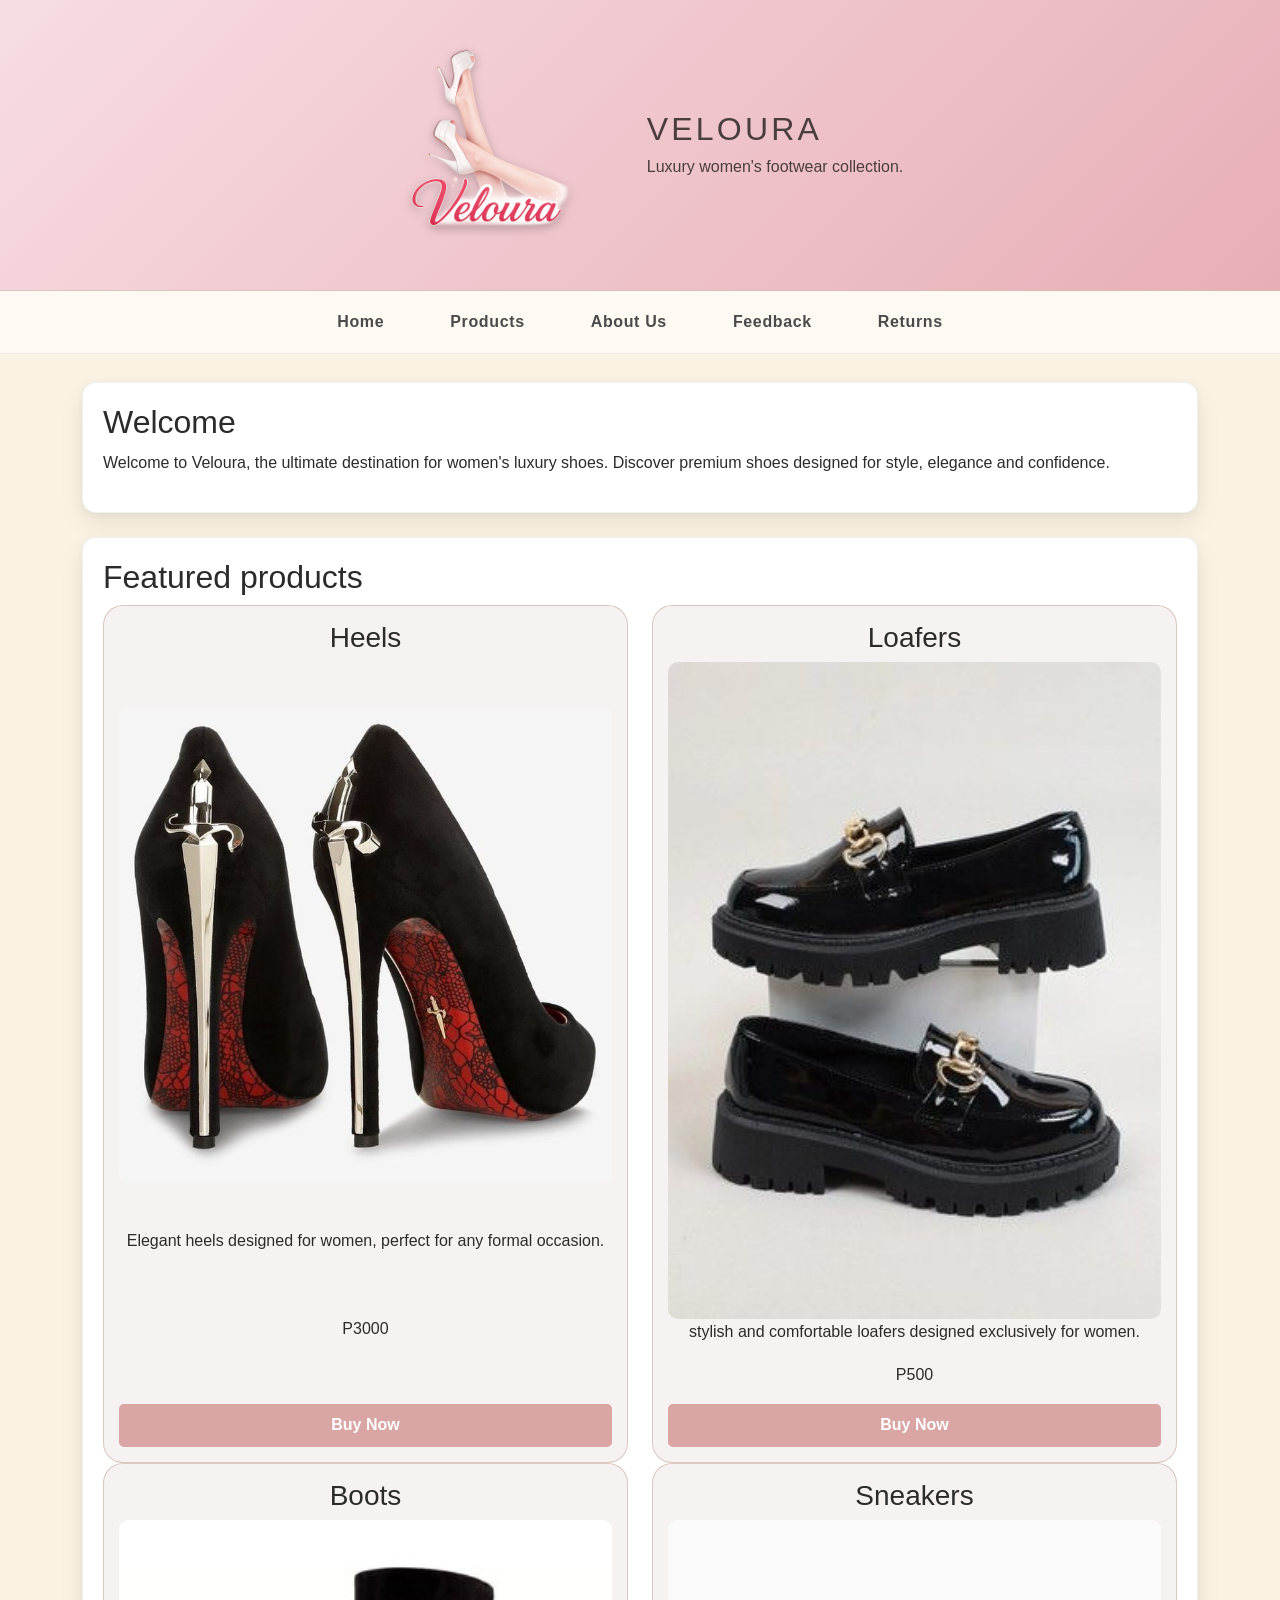
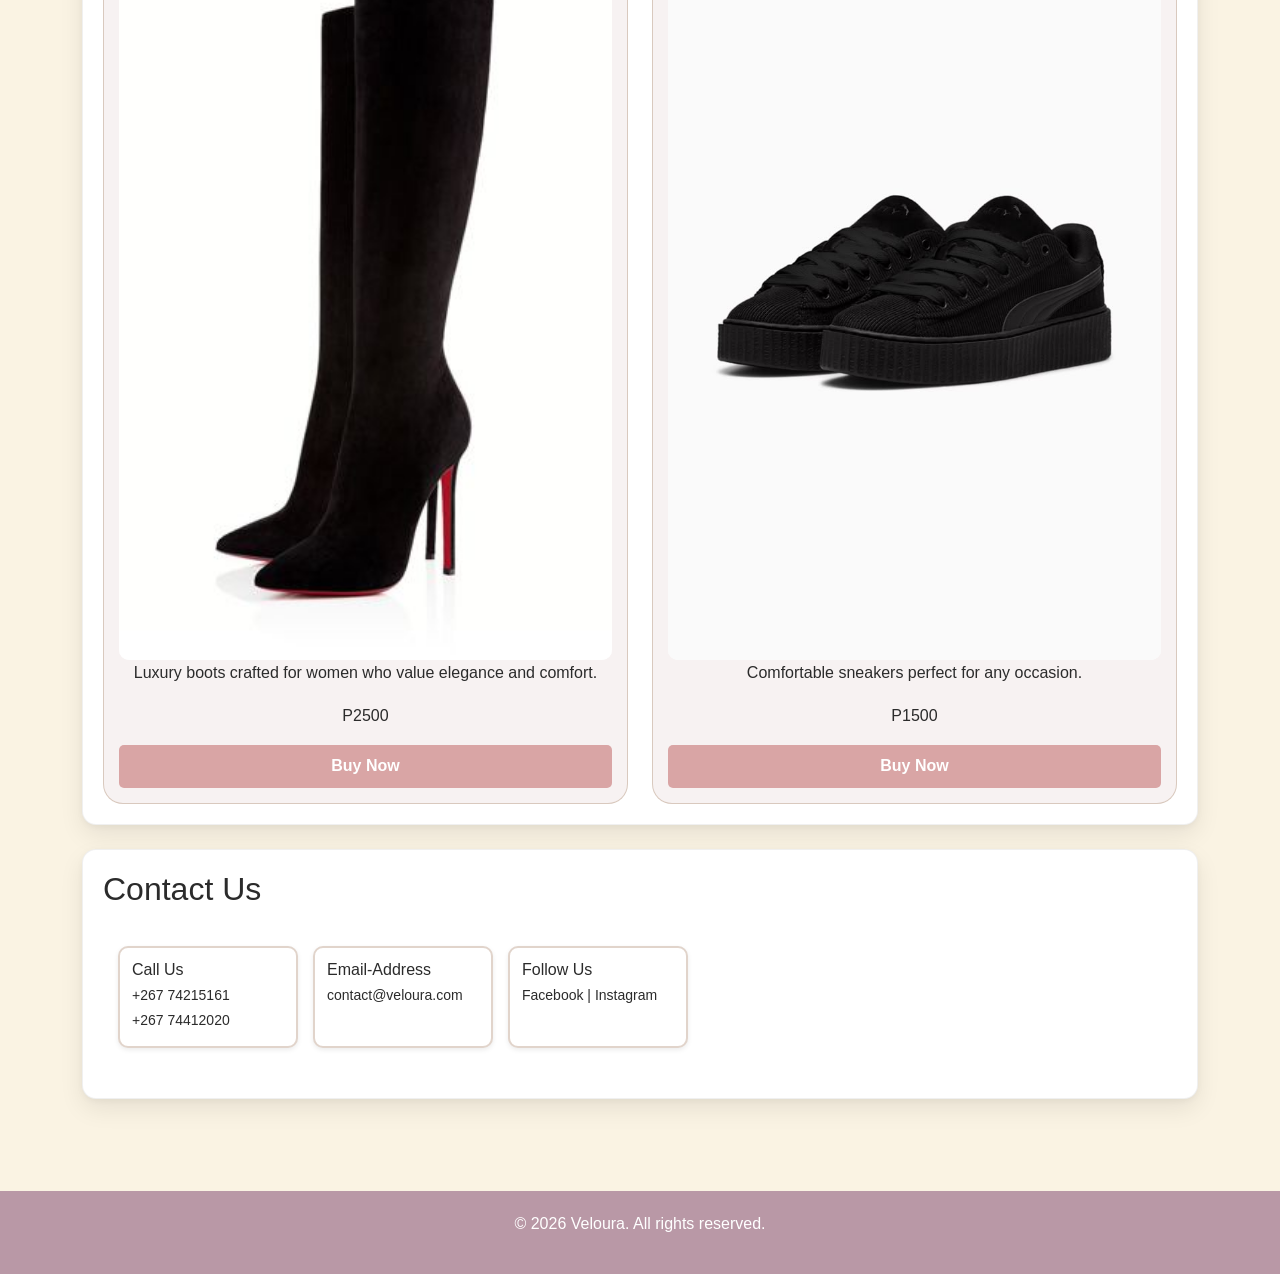
<file: index.html>
<!DOCTYPE html>
<html lang="en">
<head>
    <meta charset="UTF-8">
    <meta name="viewport" content="width=device-width, initial-scale=1.0">
    <title>VELOURA</title>
    <!-- Bootstrap CSS Added -->
    <link href="https://cdn.jsdelivr.net/npm/bootstrap@5.3.0/dist/css/bootstrap.min.css" rel="stylesheet">
    <link rel="stylesheet" href="style.css">
</head>
<body>
    <!-- Header Section -->
    <header class="site-header">

    <img src="image/logo.png" alt="Veloura Logo" class="logo">

    <div class="header-text">
        <h1> Veloura </h1>
        <p> Luxury women's footwear collection. </p>
    </div>
    </header>
    
    <!-- Navigation -->
    <nav>
        <a href="index.html">Home</a>
        <a href="products.html">Products</a>
        <a href="about.html">About Us</a>
        <a href="feedback.html">Feedback</a>
        <a href="returns.html">Returns</a>
    </nav>
    
    <!-- Main Content -->
    <main class="container">

  <!-- Welcome Section -->
  <section class="welcome-box">
    <h2>Welcome</h2>
    <p> Welcome to Veloura, the ultimate destination for women's luxury shoes. Discover premium shoes designed for style, elegance and confidence.</p>
  </section>

  <!-- Featured Products -->
  <section class="featured-box">
    <h2>Featured products</h2>

    <div class="row">

      <!-- Heels -->
     <div class="col-md-6 col-lg-6">   
      <div class="product-card h-100">
        <h3>Heels</h3>
        <a href="products.html?category=heels">
          <img src="image/Veloura classic heels.jpg" alt="Veloura-classic-heels">
        </a>
        <p>Elegant heels designed for women, perfect for any formal occasion.</p>
        <p>P3000</p>
        <a href="products.html?category=heels" class="buy-btn">Buy Now</a>
      </div>
     </div>    

      <!-- Loafers -->
     <div class="col-md-6 col-lg-6">   
      <div class="product-card h-100">
        <h3>Loafers</h3>
        <a href="products.html?category=loafers">
          <img src="image/Veloura premium loafers.jpg" alt="Veloura-premium-loafers">
        </a>
        <p>stylish and comfortable loafers designed exclusively for women.</p>
        <p>P500</p>
        <a href="products.html?category=loafers" class="buy-btn">Buy Now</a>
      </div>
     </div>    

      <!-- Boots -->
    <div class="col-md-6 col-lg-6">
      <div class="product-card h-100">
        <h3>Boots</h3>
        <a href="products.html?category=boots">
          <img src="image/Veloura Royal Boots.jpg" alt="Veloura-Royal-Boots">
        </a>
        <p>Luxury boots crafted for women who value elegance and comfort.</p>
        <p>P2500</p>
        <a href="products.html?category=boots" class="buy-btn">Buy Now</a>
      </div>
    </div>   

      <!-- Sneakers -->
    <div class="col-md-6 col-lg-6">
      <div class="product-card h-100">
        <h3>Sneakers</h3>
        <a href="products.html?category=sneakers">
          <img src="image/Veloura premium Sneakers.jpg" alt="Veloura-premium-Sneakers">
        </a>
        <p>Comfortable sneakers perfect for any occasion.</p>
        <p>P1500</p>
        <a href="products.html?category=sneakers" class="buy-btn">Buy Now</a>
      </div>
    </div>   

    </div>
  </section>

  <!-- Contact -->
  <section class="contact-box-main">
    <h2>Contact Us</h2>

    <div class="contact-container">
      <div class="contact-box">
        <h3>Call Us</h3>
        <p>+267 74215161</p>
        <p>+267 74412020</p>
      </div>

      <div class="contact-box">
        <h3>Email-Address</h3>
        <p>contact@veloura.com</p>
      </div>

      <div class="contact-box">
        <h3>Follow Us</h3>
        <p>Facebook | Instagram</p>
      </div>
    </div>
  </section>

</main>

    
    <!-- Footer -->
    <footer>
        <p>&copy; 2026 Veloura. All rights reserved.</p>
    </footer>
    <script src="script.js"></script>

</body>
</html>
</file>
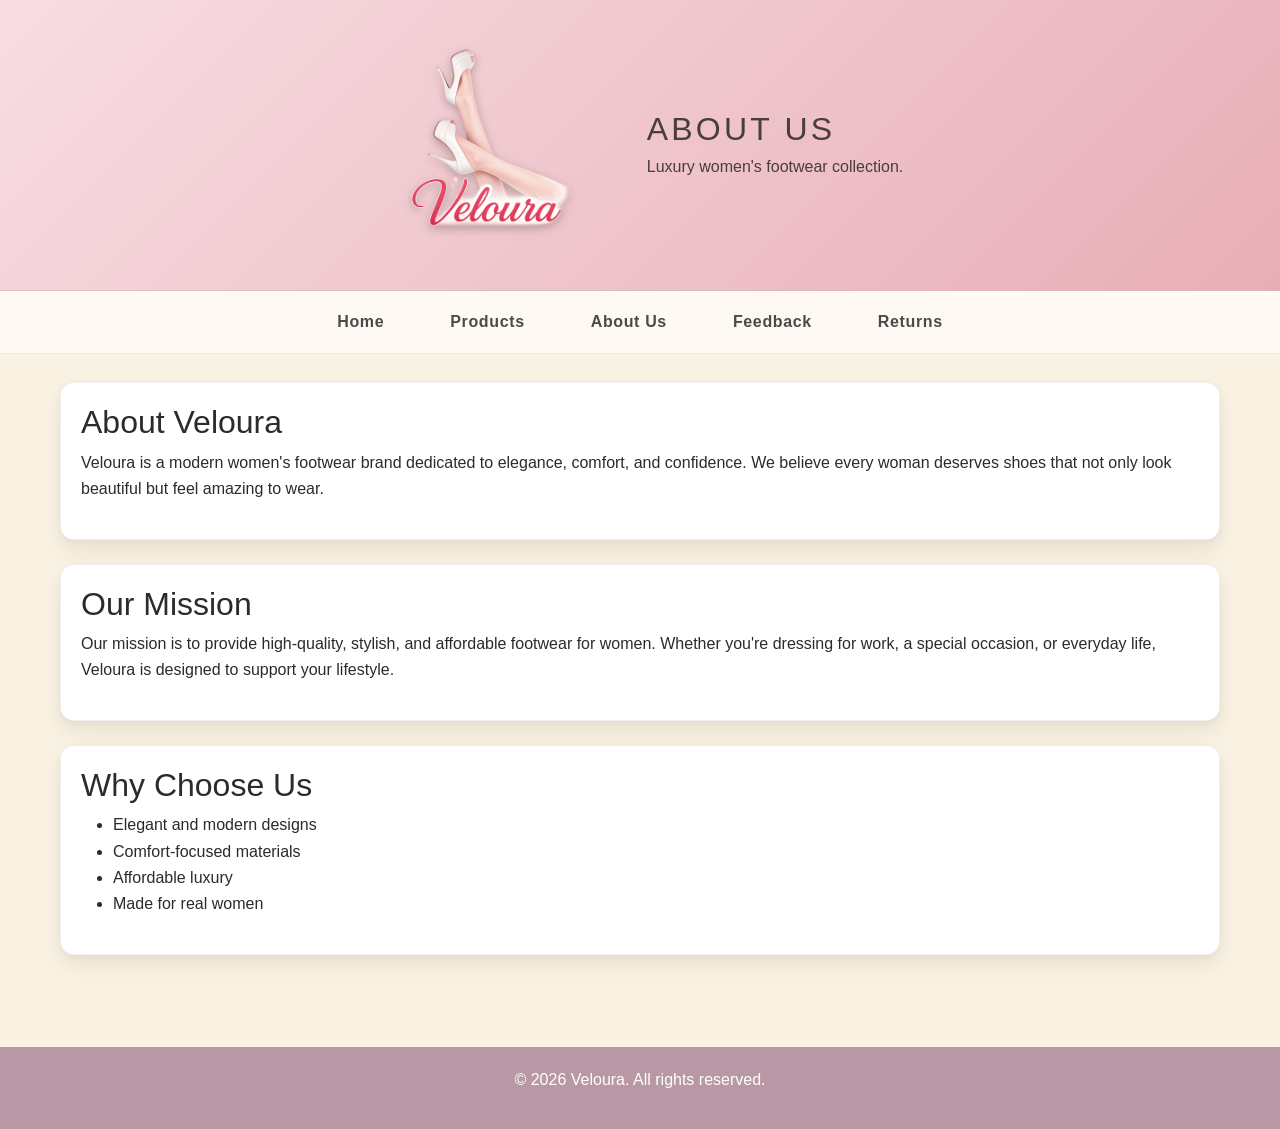
<file: about.html>
<!DOCTYPE html>
<html lang="en">
<head>
    <meta charset="UTF-8">
    <meta name="viewport" content="width=device-width, initial-scale=1.0">
    <title>About Us - Veloura</title>
    <link href="https://cdn.jsdelivr.net/npm/bootstrap@5.3.3/dist/css/bootstrap.min.css" rel="stylesheet">
    <link rel="stylesheet" href="style.css">
</head>
<body>
    <!-- Header Section -->
<header class="site-header">
         <img src="image/logo.png" alt="Veloura Logo" class="logo">
        
    <div class="header-text">
        <h1>About Us</h1>
        <p> Luxury women's footwear collection. </p>
     </div>   
        
 </header>

    <!-- Navigation -->
    <nav>
        <a href="index.html">Home</a>
        <a href="products.html">Products</a>
        <a href="about.html">About Us</a>
        <a href="feedback.html">Feedback</a>
        <a href="returns.html">Returns</a>
    </nav>

    <!-- Main Content -->
    <main>

        <section>
            <h2>About Veloura</h2>
            <p>
                Veloura is a modern women's footwear brand dedicated to elegance, comfort, and confidence.
                We believe every woman deserves shoes that not only look beautiful but feel amazing to wear.
            </p>
        </section>

        <section>
            <h2>Our Mission</h2>
            <p>
                Our mission is to provide high-quality, stylish, and affordable footwear for women.
                Whether you're dressing for work, a special occasion, or everyday life,
                Veloura is designed to support your lifestyle.
            </p>
        </section>

        <section>
            <h2>Why Choose Us</h2>
            <ul>
                <li>Elegant and modern designs</li>
                <li>Comfort-focused materials</li>
                <li>Affordable luxury</li>
                <li>Made for real women</li>
            </ul>
        </section>

    </main>

    <!-- Footer -->
    <footer>
        <p>&copy; 2026 Veloura. All rights reserved.</p>
    </footer>

    <!-- Bootstrap JS Bundle Added -->
    <script src="https://cdn.jsdelivr.net/npm/@popperjs/core@2.11.6/dist/umd/popper.min.js"></script> 
    <script src="https://cdn.jsdelivr.net/npm/bootstrap@5.3.0/dist/js/bootstrap.min.js"></script> 
</body>
</html>
</file>
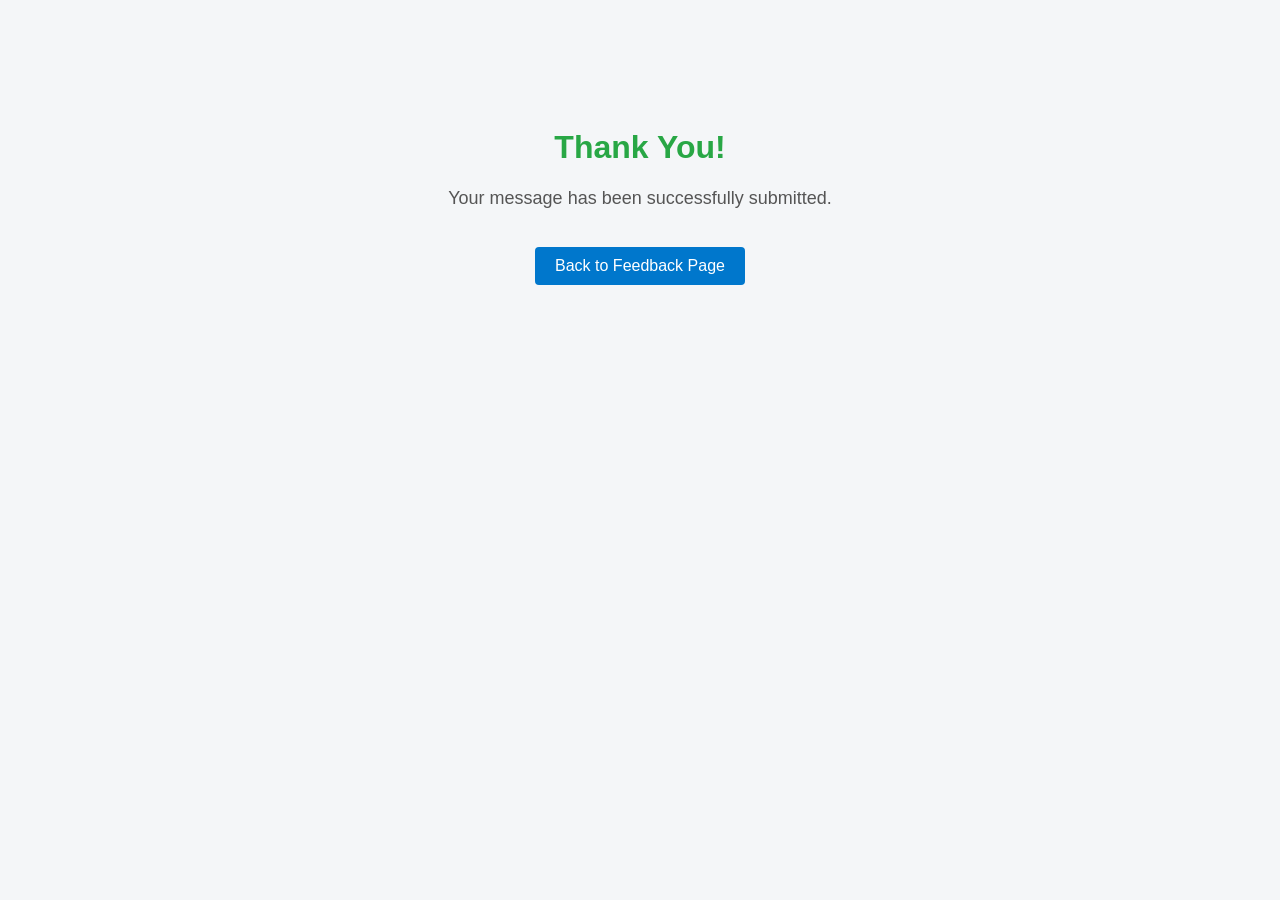
<file: acknowledgement.html>
<!DOCTYPE html>
<html lang="en">
<head>
    <meta charset="UTF-8">
    <meta name="viewport" content="width=device-width, initial-scale=1.0">
    <title>Thank You</title>

    <style>
        body {
            font-family: Arial, sans-serif;
            background-color: #f4f6f8;
            text-align: center;
            padding-top: 100px;
        }

        h1 {
            color: #28a745;
        }

        p {
            font-size: 18px;
            color: #555;
        }

        a {
            display: inline-block;
            margin-top: 20px;
            text-decoration: none;
            color: white;
            background-color: #0077cc;
            padding: 10px 20px;
            border-radius: 4px;
        }

        a:hover {
            background-color: #005fa3;
        }
    </style>
</head>
<body>

    <h1>Thank You!</h1>
    <p>Your message has been successfully submitted.</p>

   <a href="#" id="backLink">Go Back</a>

<script>
const params = new URLSearchParams(window.location.search);

// detect source page using URL or referrer
if (document.referrer.includes("returns.html")) {
    document.getElementById("backLink").href = "returns.html";
    document.getElementById("backLink").textContent = "Back to Returns Page";
} else {
    document.getElementById("backLink").href = "feedback.html";
    document.getElementById("backLink").textContent = "Back to Feedback Page";
}
</script>

</body>
</html>
</file>
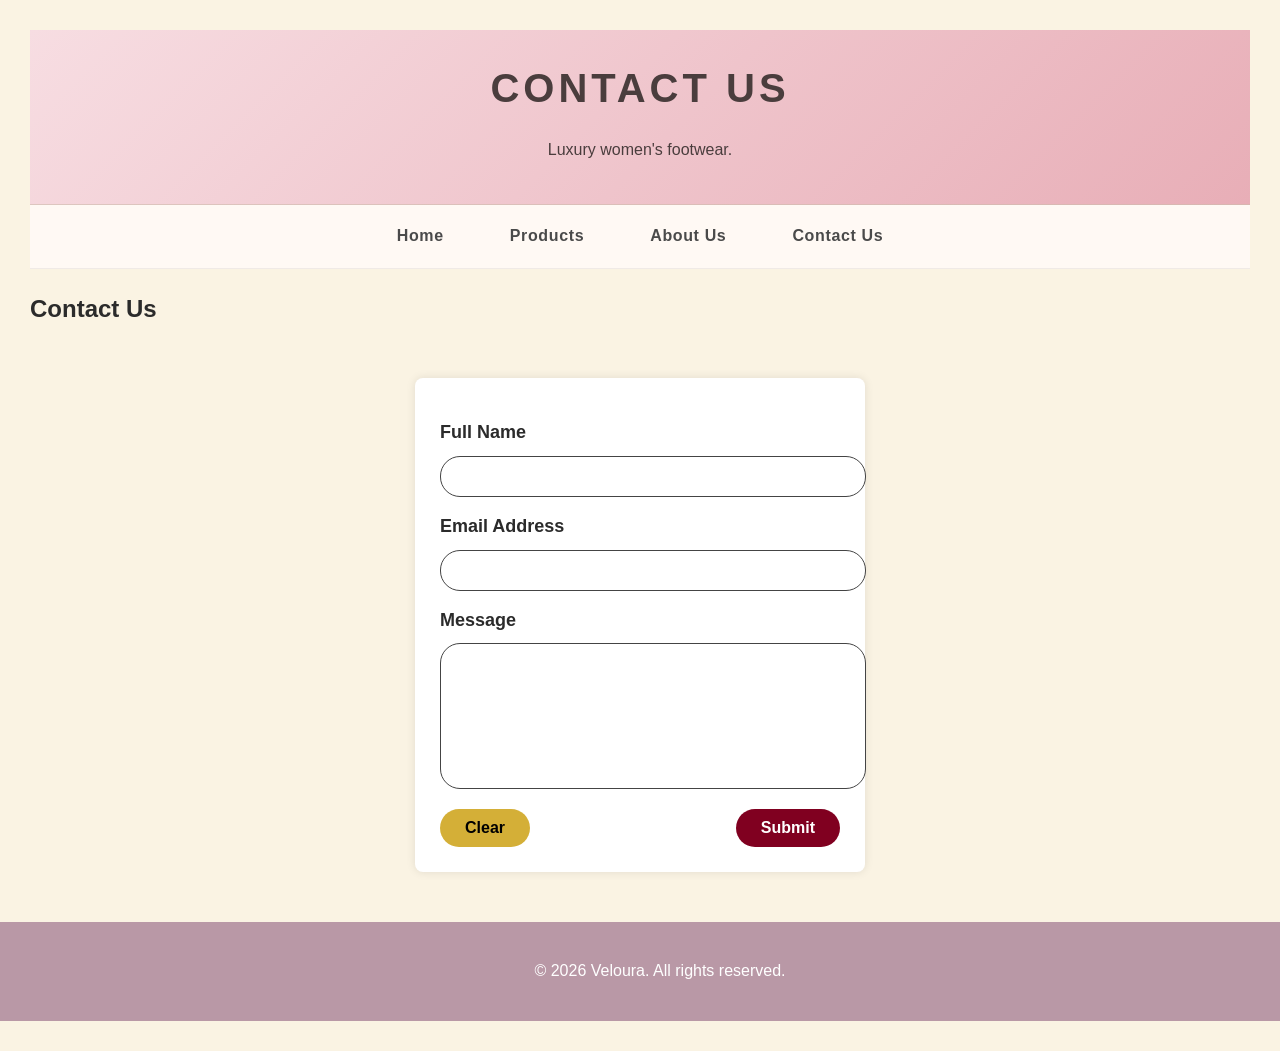
<file: contact.html>
<!DOCTYPE html>
<html lang="en">
<head>
    <meta charset="UTF-8">
    <title>Veloura | Contact</title>
    <link rel="stylesheet" href="style.css">

    <style>
        body {
            font-family: Arial, sans-serif;
            padding: 30px;
        }


        form {
            width: 400px;
            margin: auto;
            margin-top: 50px;
            margin-bottom: 50px;
            background-color: white;
            padding: 25px;
            border-radius: 8px;
            box-shadow: 0 0 10px rgba(0,0,0,0.1);
        }

        label {
            display: block;
            margin-top: 15px;
            font-weight: bold;
        }

        input, textarea {
            width: 100%;
            padding: 10px;
            margin-top: 5px;
            border: 1px solid #ccc;
            border-radius: 4px;
        }

        textarea {
            height: 120px;
            resize: none;
        }

        .buttons {
            margin-top: 20px;
            text-align: center;
        }

        button {
            padding: 10px 20px;
            border: none;
            border-radius: 4px;
            cursor: pointer;
            font-size: 16px;
        }

        .submit-btn {
            background-color: #800020;
            color: white;
        }

        .clear-btn {
            background-color: #D4AF37;
            color: black;
            margin-right: 10px;
        }

        button:hover {
            opacity: 0.9;
        }
    </style>
</head>
<body>

    <!-- Header Section -->
    <header>
        <h1>Contact Us</h1>
        <p> Luxury women's footwear. </p>
    </header>

    <!-- Navigation -->
    <nav>
        <a href="index.html">Home</a>
        <a href="#">Products</a>
        <a href="about.html">About Us</a>
        <a href="contact.html">Contact Us</a>
    </nav>
    <h2 style="text-aglin:center;">Contact Us</h2>
    <form action="acknowledgement.html" method="get">
        <label for="name">Full Name</label>
        <input type="text" id="name" name="name" required>

        <label for="email">Email Address</label>
        <input type="email" id="email" name="email" required>

        <label for="message">Message</label>
        <textarea id="message" name="message" required></textarea>

        <div class="buttons">
            <button type="reset" class="clear-btn">Clear</button>
            <button type="submit" class="submit-btn">Submit</button>
        </div>
    </form>

<!-- Footer -->
    <footer>
        <p>&copy; 2026 Veloura. All rights reserved. </p>
    </footer>
</body>
</html>
</file>
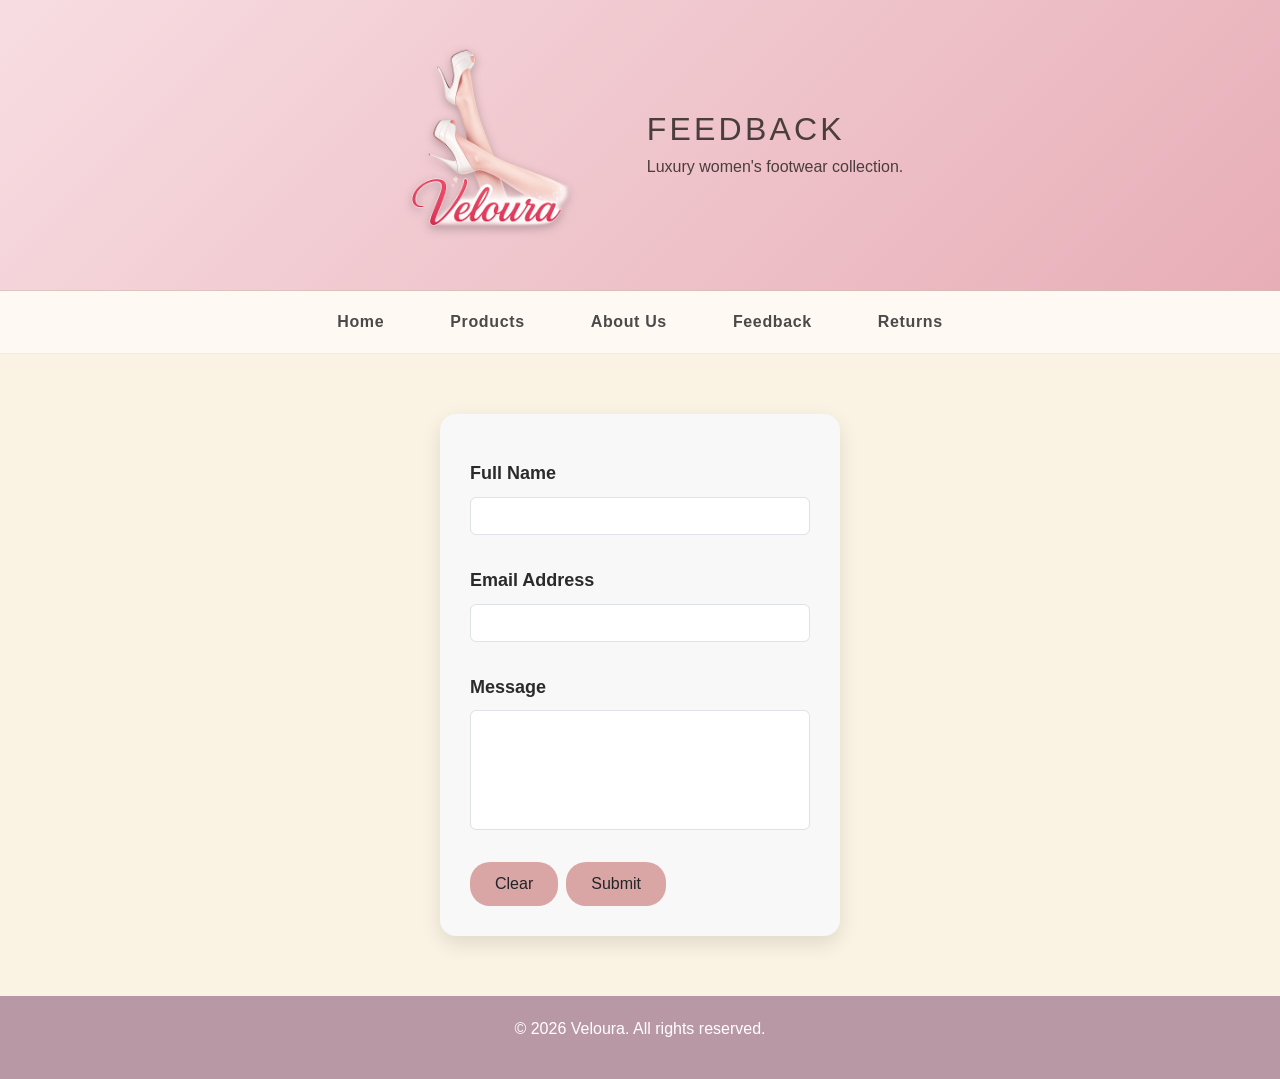
<file: feedback.html>
<!DOCTYPE html>
<html lang="en">
<head>
    <meta charset="UTF-8">
    <meta name="viewport" content="width=device-width, initial-scale=1.0">
    <link href="https://cdn.jsdelivr.net/npm/bootstrap@5.3.0/dist/css/bootstrap.min.css" rel="stylesheet">
    <link rel="stylesheet" href="style.css">
    <title>Veloura | Feedback</title>
</head>
<body>

    <!-- Header Section -->
    <header class="site-header">

    <img src="image/logo.png" alt="Veloura Logo" class="logo">

    <div class="header-text">
        <h1>Feedback</h1>
        <p> Luxury women's footwear collection. </p>
    </div>
    </header>

    <!-- Navigation -->
    <nav>
        <a href="index.html">Home</a>
        <a href="products.html">Products</a>
        <a href="about.html">About Us</a>
        <a href="feedback.html">Feedback</a>
        <a href="returns.html">Returns</a>
    </nav>
    <div class="container mt-5">
    <form action="acknowledgement.html" method="get">
        <label for="name">Full Name</label>
        <input type="text" class="form-control mb-3" id="name" name="name" required>

        <label for="email">Email Address</label>
        <input type="email" class="form-control mb-3" id="email" name="email" required>

        <label for="message">Message</label>
        <textarea id="message" class="form-control mb-3" name="message" required></textarea>

      <div class="mt-3 d-flex gap-2">
         <button type="reset" class="btn clear-btn">Clear</button>
         <button type="submit" class="btn submit-btn">Submit</button>
      </div>
    </form>
 </div>     

<!-- Footer -->
    <footer>
        <p>&copy; 2026 Veloura. All rights reserved. </p>
    </footer>
</body>
</html>
</file>
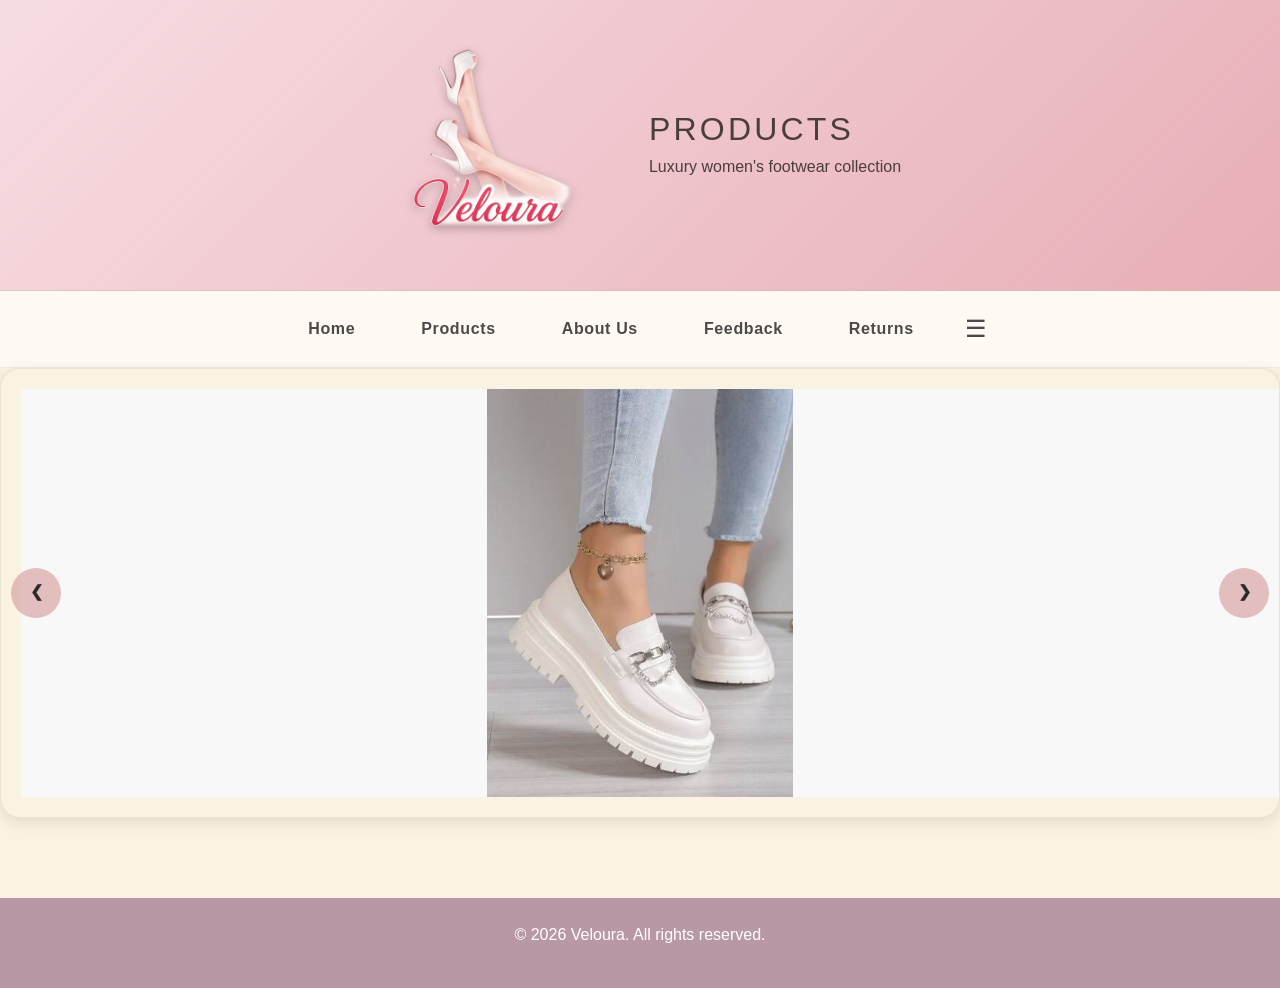
<file: products.html>
<!DOCTYPE html>
<html lang="en">
<head>
    <meta charset="UTF-8">
    <meta name="viewport" content="width=device-width, initial-scale=1.0">
    <title>Products - Veloura</title>
    <!-- Bootstrap Link -->
    <link href="https://cdn.jsdelivr.net/npm/bootstrap@5.3.0/dist/css/bootstrap.min.css" rel="stylesheet">
    <link rel="stylesheet" href="style.css">
</head>
<body class="product-page">
    <!-- HEADER SECTION -->
     <header class="site-header">

    <img src="image/logo.png" alt="Veloura Logo" class="logo">

    <div class="header-text">
        <h1>PRODUCTS</h1>
        <p>Luxury women's footwear collection</p>
    </div>
    </header>

    <!-- NAVIGATION SECTION -->
    <nav>
            <a href="index.html">Home</a>
            <a href="products.html">Products</a>
            <a href="about.html">About Us</a>
            <a href="feedback.html">Feedback</a>
            <a href="returns.html">Returns</a>
            
            <!-- Dropdown Menu -->
            <div class="menu-container">
                <div class="menu-toggle" id="menu-toggle">☰</div>
                <div class="dropdown-menu" id="dropdown-menu">
                    <ul>
                        <li data-cat="heels">Heels</li>
                        <li data-cat="loafers">Loafers</li>
                        <li data-cat="boots">Boots</li>
                        <li data-cat="sneakers">Sneakers</li>
                    </ul>
                </div>
            </div>
    </nav>

    <!--  PRODUCT SHOWCASE SLIDE  -->
    <section class="slideshow-container" id="slideshowContainer">
        <button class="prev" id="prevBtn">&#10094;</button>
        <div class="slide-track" id="slide-track">
          
            <img src="image/slide/shoe1.jpg" class="slide" alt="Showcase Shoe 1" width="800" height="450">
            <img src="image/slide/shoe2.jpg" class="slide" alt="Showcase Shoe 2" width="800" height="450">
            <img src="image/slide/shoe3.jpg" class="slide" alt="Showcase Shoe 3" width="800" height="450">
            <img src="image/slide/shoe4.jpg" class="slide" alt="Showcase Shoe 4" width="800" height="450">
            <img src="image/slide/shoe5.jpg" class="slide" alt="Showcase Shoe 5" width="800" height="450">
            <img src="image/slide/shoe6.jpg" class="slide" alt="Showcase Shoe 6" width="800" height="450"> 
            <img src="image/slide/shoe7.jpg" class="slide" alt="Showcase Shoe 7" width="800" height="450">
            <img src="image/slide/shoe8.jpg" class="slide" alt="Showcase Shoe 8" width="800" height="450">
            <img src="image/slide/shoe9.jpg" class="slide" alt="Showcase Shoe 9" width="800" height="450">
            <img src="image/slide/shoe10.jpg" class="slide" alt="Showcase Shoe 10" width="800" height="450">
            <img src="image/slide/shoe11.jpg" class="slide" alt="Showcase Shoe 11" width="800" height="450">
            <img src="image/slide/shoe12.jpg" class="slide" alt="Showcase Shoe 12" width="800" height="450">
            <img src="image/slide/shoe13.jpg" class="slide" alt="Showcase Shoe 13" width="800" height="450">
            <img src="image/slide/shoe14.jpg" class="slide" alt="Showcase Shoe 14" width="800" height="450">
        </div>
        <button class="next" id="nextBtn">&#10095;</button>
    </section>

    <!-- CATEGORY VIEW -->
    <section class="products-section" id="productsSection">
        <!-- COLOR SIDEBAR -->
        <aside class="color-sidebar">
            <h3>Colors</h3>
            <ul id="colorList">
            </ul>
        </aside>

        <!-- PRODUCTS GRID -->
        <div class="products-grid" id="productsGrid">
        </div>
    </section>

    <footer class="text-center p-4">
        <p>&copy; 2026 Veloura. All rights reserved.</p>
    </footer>

    <script src="script.js"></script>
</body>
</html>
</file>
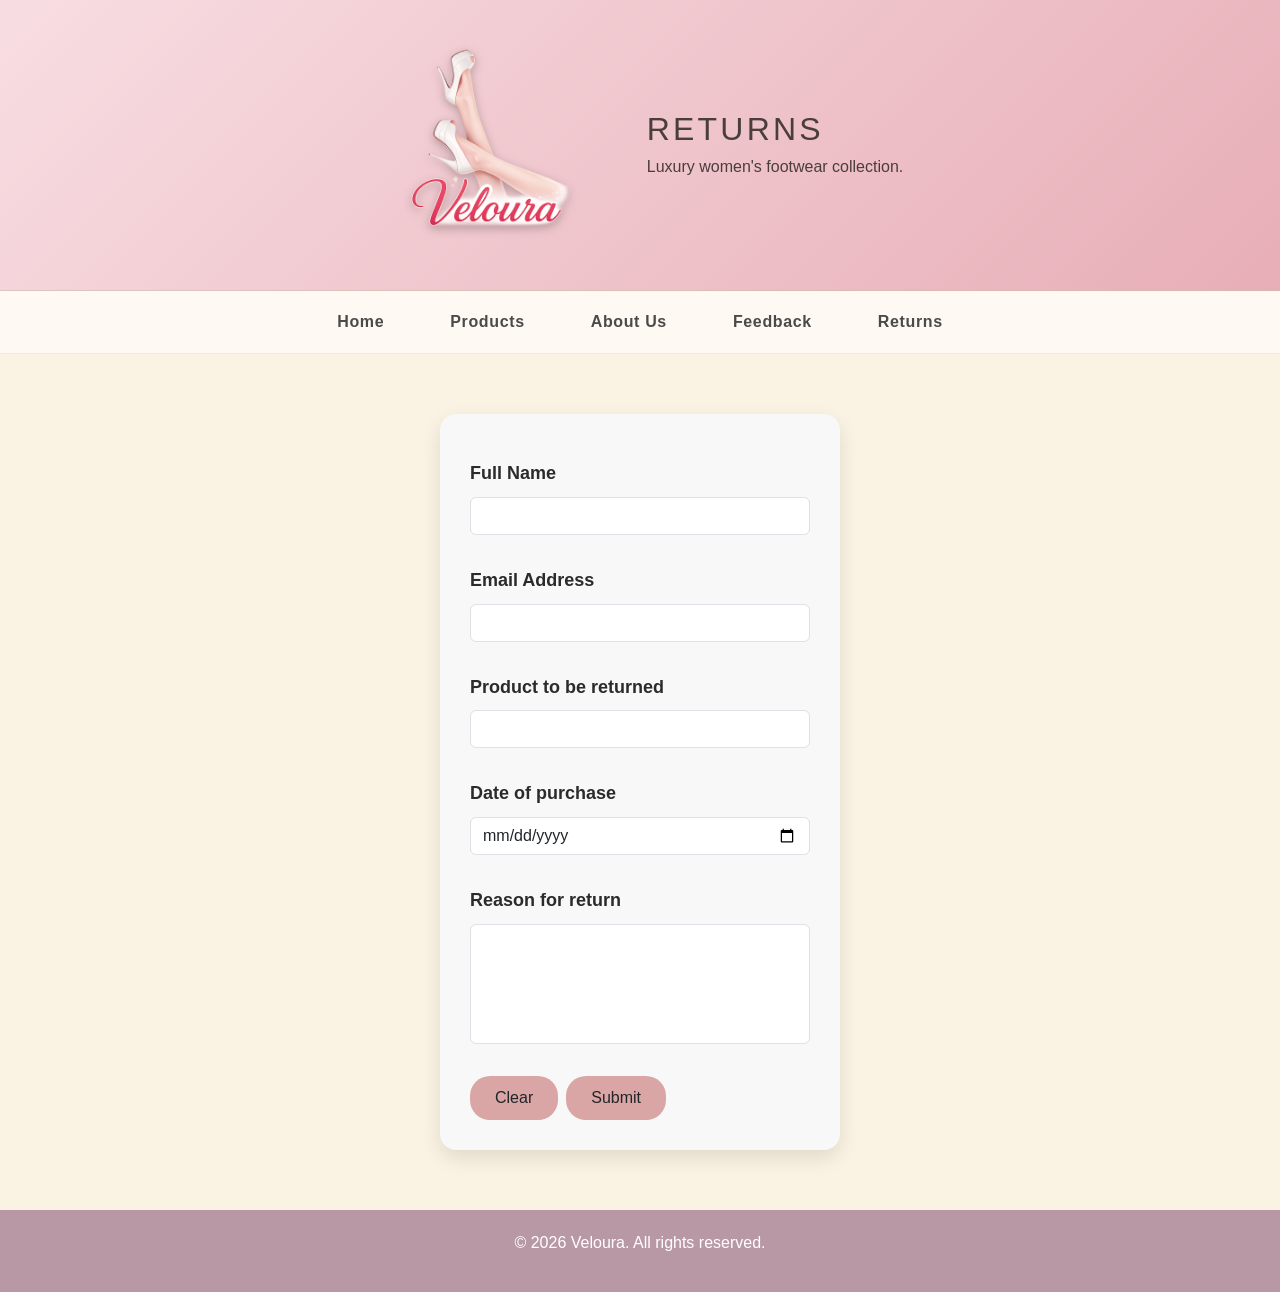
<file: returns.html>
<!DOCTYPE html>
<html lang="en">
<head>
    <meta charset="UTF-8">
    <meta name="viewport" content="width=device-width, initial-scale=1.0">
    <link href="https://cdn.jsdelivr.net/npm/bootstrap@5.3.0/dist/css/bootstrap.min.css" rel="stylesheet">
    <link rel="stylesheet" href="style.css">
    <title>Veloura | Returns</title>
</head>
<body>
    <!-- Header Section -->
    <header class="site-header">

    <img src="image/logo.png" alt="Veloura Logo" class="logo">

    <div class="header-text">
        <h1>Returns</h1>
        <p> Luxury women's footwear collection. </p>
    </div>
    </header>
<!-- Navigation -->
    <nav>
        <a href="index.html">Home</a>
        <a href="products.html">Products</a>
        <a href="about.html">About Us</a>
        <a href="feedback.html">Feedback</a>
        <a href="returns.html">Returns</a>
    </nav>
    <div class="container mt-5">
     <form action="acknowledgement.html" method="get">
        <label for="name">Full Name</label>
        <input type="text" class="form-control mb-3" id="name" name="name" required>

        <label for="email">Email Address</label>
        <input type="email" class="form-control mb-3" id="email" name="email" required>

        <label for="product">Product to be returned</label>
        <input type="text" class="form-control mb-3" id="product" name="product" required>
        
        <label for="date">Date of purchase</label>
        <input type="date" class="form-control mb-3" id="date" name="date" required>
      
         <label for="reason">Reason for return</label>
        <textarea id="reason" class="form-control mb-3" name="reason" required></textarea>

        <div class="mt-3 d-flex gap-2">
         <button type="reset" class="btn clear-btn">Clear</button>
         <button type="submit" class="btn submit-btn">Submit</button>
      </div>
    </form>
 </div>     
    <!-- Footer -->
    <footer>
        <p>&copy; 2026 Veloura. All rights reserved. </p>
    </footer>
</body>
</html>
</file>
<file: style.css>
/* Body */
body {
    margin: 0;
    font-family: "Inter", "Segoe UI", Arial, sans-serif;
    background-color: #FAF3E3;
    color: #2B2B2B;
    line-height: 1.65;
}

/* Header */
header {
    background: linear-gradient(135deg, #F7DDE2, #E8AEB7);
    color: #4A3D3D;
    padding: 25px;
    text-align: center;
    border-bottom: 1px solid rgba(205, 184, 168, 0.6);
}

/* Header layout */
.site-header {
    background: linear-gradient(135deg, #F7DDE2, #E8AEB7);
    padding: 30px 20px; 
    display: flex;
    align-items: center;
    justify-content: center;
    gap: 20px;
}

/* Logo styling */
.site-header .logo {
    height: auto;
    width: 230px;
    object-fit: contain;
    margin-right: 20px;
    filter: drop-shadow(0 3px 5px rgba(0,0,0,0.25));
}

/* Header text */
.header-text {
    text-align: left;
}

.header-text h1 {
    margin: 0;
    font-size: 32px;
    letter-spacing: 0.1em;
}

.header-text p {
    margin: 5px 0 0;
    font-size: 16px;
}



h1 {
    letter-spacing: 0.10em;
    font-size: 40px;
    margin: 0;
    text-transform: uppercase;
}

/* Navigation */
nav {
    background-color: #FFF9F4;
    padding: 12px;
    text-align: center;
    border-bottom: 1px solid rgba(0, 0, 0, 0.06);
}

nav a {
    color: #4A4A4A;
    text-decoration: none;
    margin: 0 15px;
    font-weight: 600;
    letter-spacing: 0.04em;
    padding: 6px 8px;
    border-radius: 6px;
    transition: 0.2s;
}

nav a:hover {
    color: #3A2E2E;
    background-color: rgba(232, 174, 183, 0.20);
}

/* Main */
main {
    padding: 28px 20px;
    max-width: 1200px;
    margin: 0 auto;
}

/* Sections */
section {
    background-color: #FFFFFF;
    padding: 20px;
    margin-bottom: 24px; 
    border-radius: 14px;
    border: 1px solid rgba(0, 0, 0, 0.06);
    box-shadow: 0 10px 24px rgba(0,0,0,0.08), 0 2px 6px rgba(0,0,0,0.04);
}

/* Products Layout*/
.product {
    background: linear-gradient(180deg, #FFFFFF, #FFF6F8 65%, #FFF7F2);
    border: 2px solid rgba(205, 184, 168, 0.6);
    padding: 10px;
    height: auto;
    margin-top: 10px;
    border-radius: 10px;
    box-shadow: 0 10px 24px rgba(0,0,0,0.08), 0 2px 6px rgba(0,0,0,0.04);
    transition: 0.25s ease;
    overflow: hidden;
    display: flex;
    flex-direction: column;
}

@media (max-width: 768px) {
  .featured-grid {
    grid-template-columns: 1fr;
  }

  .site-header {
    flex-direction: column;
    text-align: center;
  }
  nav {
    flex-wrap: wrap;
  }
}
.featured-box .product-card {
  height: 100%;
  display: flex;
  flex-direction: column;
  justify-content: space-between;
  background: #F7F2F2;
  padding: 15px;
  border-radius: 20px;
  border: 1.5px solid rgba(205, 184, 168, 0.7);
  box-shadow: none;
  text-align: center;
  transition: all 0.3s ease;
}
/*  Hover lift effect */
.featured-box .product-card:hover {
  transform: translateY(-8px);
  box-shadow: 0 12px 25px rgba(0,0,0,0.12);
  border-color: #D4AF37;
}

.featured-box .row {
  row-gap: 0;
  align-items: stretch;
}

/* Images */
.product img {
    width: 100%;
    height: auto;
    border-radius: 6px;
    margin-bottom: 10px;
    object-fit: cover;
    background: #FFFFFF;
    border: 1px solid rgba(0, 0, 0, 0.06);
}

.featured-box .buy-btn {
  font-weight: bold;
  text-decoration: none;
}

/* Text */
.product h3 {
    margin: 6px 0;
    font-size: 1.1rem;
    color: #3E2F35;
}

.product p {
    color: #5A5A5A;
}
/* Contact */
.contact-container {
    padding: 30px 15px;
    text-align: center;
    display: flex;
    justify-content: flex-start;
    flex-wrap: wrap;
    gap: 15px;
    max-width: 800px;
}
.contact-box {
    background: #FFFFFF;
    border: 2px solid rgba(205, 184, 168, 0.6);
    padding: 12px 12px;
    border-radius: 10px;
    box-shadow: 0 2px 5px rgba(0,0,0,0.08);
    width: 180px;
    overflow: hidden;
    text-align: left;
}
.contact-box h3 {
    font-size: 16px;
    margin-bottom: 5px;
}
.contact-box p {
    font-size: 14px;
    margin: 2px 0;
}
/* Buttons */
button {
    background-color: #E8AEB7;
    color: #2B2B2B;
    border: none;
    padding: 10px 18px;
    border-radius: 6px;
    font-weight: bold;
    cursor: pointer;
    transition: 0.2s;
}

button:hover {
    background-color: #D996A2;
}
/* Center the form section */
form {
    max-width: 400px;
    margin: 60px auto;
    background-color: #f8f8f8;
    padding: 30px;
    border-radius: 16px;
    box-shadow: 0 8px 20px rgba(0,0,0,0.1);

    display: flex;
    flex-direction: column;
}

/*forms styling */
form label {
    font-weight: bold;
    margin-top: 15px;
    font-size: 18px;
}

/* Inputs + textarea */
form input,
form textarea {
    width: 100%;
    padding: 12px;
    margin-top: 8px;
    border-radius: 20px;
    border: 1px solid #444;
    outline: none;
}

/* Make textarea bigger */
form textarea {
    height: 120px;
    resize: none;
}

/* Buttons container */
.buttons {
    display: flex;
    justify-content: space-between;
    margin-top: 25px;
}

/* Buttons */
.clear-btn,
.submit-btn {
    background-color: #d9a5a5;
    border: none;
    padding: 10px 25px;
    border-radius: 20px;
    font-size: 16px;
    cursor: pointer;
}

/* Hover effect */
.clear-btn:hover,
.submit-btn:hover {
    background-color: #c58f8f;
}

/*Product page style*/
.product-page {
    background-color: #FAF3E3;
    font-family: Arial, sans-serif;
}
nav {
    background-color: #FFF9F4;
    padding: 12px;
    border-bottom: 1px solid rgba(0, 0, 0, 0.06);
    display: flex;
    justify-content: center;
    align-items: center;
    gap: 20px;
}

nav a {
    color: #4A4A4A;
    text-decoration: none;
    font-weight: 600;
    letter-spacing: 0.04em;
    padding: 6px 8px;
    border-radius: 6px;
    transition: 0.2s;
}

nav a:hover {
    color: #3A2E2E;
    background-color: rgba(232, 174, 183, 0.20);
}

.menu-container { 
    position: relative;
    display: inline-block;
}

.menu-toggle { 
    font-size: 24px; 
    cursor: pointer; 
    color: #4A4A4A;
    display: inline-block;
    padding: 6px 8px;
    margin-left: auto;
}

.dropdown-menu {
    position: absolute;
    top: 100%;
    right: 0;
    margin-top: 5px;
    background-color: #f3e8e8;
    width: 150px;
    border-radius: 8px;
    display: none;
    box-shadow: 0 4px 10px rgba(0,0,0,0.1);
    z-index: 9999;
}
.dropdown-menu.active { display: block; }
.dropdown-menu ul { list-style: none; padding: 0; margin: 0; }
.dropdown-menu li { padding: 10px; cursor: pointer; transition: 0.3s; }
.dropdown-menu li:hover { background-color: #d9a5a5; color: white; }

.dropdown-menu {
    display: none;
}

.dropdown-menu.active {
    display: block;
}
/* Slideshow [9, 10] */
.slideshow-container {
    position: relative;
    max-width: 450%;
    /* Default height for Laptops [1] */
    height: 450px; 
    margin: 0 auto;
    overflow: hidden;
    border-radius: 20px;
    box-shadow: 0 4px 15px rgba(0,0,0,0.1);
    background-color: #FAF3E3
}

/* Responsive adjustments for different screen sizes */

/* For Medium Screens (Tablets) - Matches medium.png [2] */
@media (max-width: 992px) {
    .slideshow-container {
        height: 350px; /* Reduced height to keep proportions better */
    }
}

/* For Small Screens (Mobile) - Matches small.png [3] */
@media (max-width: 600px) {
    .slideshow-container {
        height: 250px; /* Much shorter height so images don't look stretched or overly cropped */
        width: 95%;   /* Use more of the screen width on mobile */
    }
}

.slide-track {
    display: flex; 
    height: 100%; 
    transition: transform 0.5s ease-in-out; 
}
.slide {
    min-width: 100%;
    height: 100%;
    /* 'cover' ensures the image fills the area, 'center' keeps the shoe in view */
    object-fit: contain; 
    object-position: center; 
    pointer-events: none;
    background-color: #F8F8F8
}
.prev, .next { 
    position: absolute; top: 50%; transform: translateY(-50%);
    width: 50px; height: 50px; background: rgba(217, 165, 165, 0.7); 
    border: none; cursor: pointer; z-index: 999; border-radius: 50%;
}
.next { right: 10px; }
.prev { left: 10px; }

/* Category View Grid (Matches page template (9).png) [10-12] */
/* Desktop (default) */
.products-grid {
  display: grid;
  grid-template-columns: repeat(4, 1fr); /* 4 per row */
  gap: 20px;
}

.color-sidebar {
  width: 200px;
  font-weight: bold;
  display:none;  
}

.color-sidebar li {
  cursor: pointer;
  margin: 10px 0;
  list-style: none;
}

.color-sidebar li:hover {
  color: #d9a5a5;
}

/* Mobile only */
@media (max-width: 768px) {
  .products-section {
    flex-direction: column;
  }

  .color-sidebar {
    width: 100%;
  }

  .products-grid {
    grid-template-columns: 1fr; /* 1 per row ONLY on mobile */
  }
}
/* Product card */
.product-card {
  background: #F7F2F2;
  padding: 15px;
  border-radius: 15px;
  text-align: center;
  box-shadow: 0 2px 5px rgba(0,0,0,0.1);
}

.product-card img { 
    width: 100%; 
    height: auto; 
    object-fit: contain; 
    border-radius: 10px;
    cursor: pointer; 
    background-color: #fff;
}
.products-section {
  background-color: #FAF3E3;
  box-shadow: none;
  border: none;
}

/* Sizes */
.sizes {
    margin: 10px 0; 
    display: none;
}
.size {
    display: inline-block;
    padding: 5px 10px;
    margin: 5px;
    border: 1px solid #ccc;
    cursor: pointer; 
    border-radius: 5px;
}
.size.active {
    background: #d9a5a5; 
    color: white; 
}
.buy-btn { 
    background-color: #d9a5a5;
    border: none; 
    color: white; 
    padding: 8px 15px; 
    border-radius: 5px; 
    cursor: pointer;
}
/* MOBILE FIXES FOR FEEDBACK & RETURNS */

/* Make nav responsive */
@media (max-width: 768px) {
  nav {
    display: flex;
    flex-wrap: wrap;
    justify-content: center;
  }

  nav a {
    display: block;
    margin: 5px;
  }
}

/* Improve form on mobile */
@media (max-width: 768px) {
  form {
    width: 90%;
    margin: 30px auto;
    padding: 20px;
  }

  form input,
  form textarea {
    font-size: 16px;
  }

  .buttons {
    flex-direction: column;
    gap: 10px;
  }

  .clear-btn,
  .submit-btn {
    width: 100%;
  }
}
/* Footer */
footer {
  background-color: #B998A6;
  color: #FFFFFF;
  text-align: center;
  padding: 20px;
  width: 100%;
  display: block;
  position: relative;
  margin-top: 40px;
  width: 100vw;   /* full screen width */
  margin-left: calc(-50vw + 50%);
}
@media (max-width: 768px) {
  footer {
    padding: 15px;
    font-size: 14px;
  }
}
</file>
